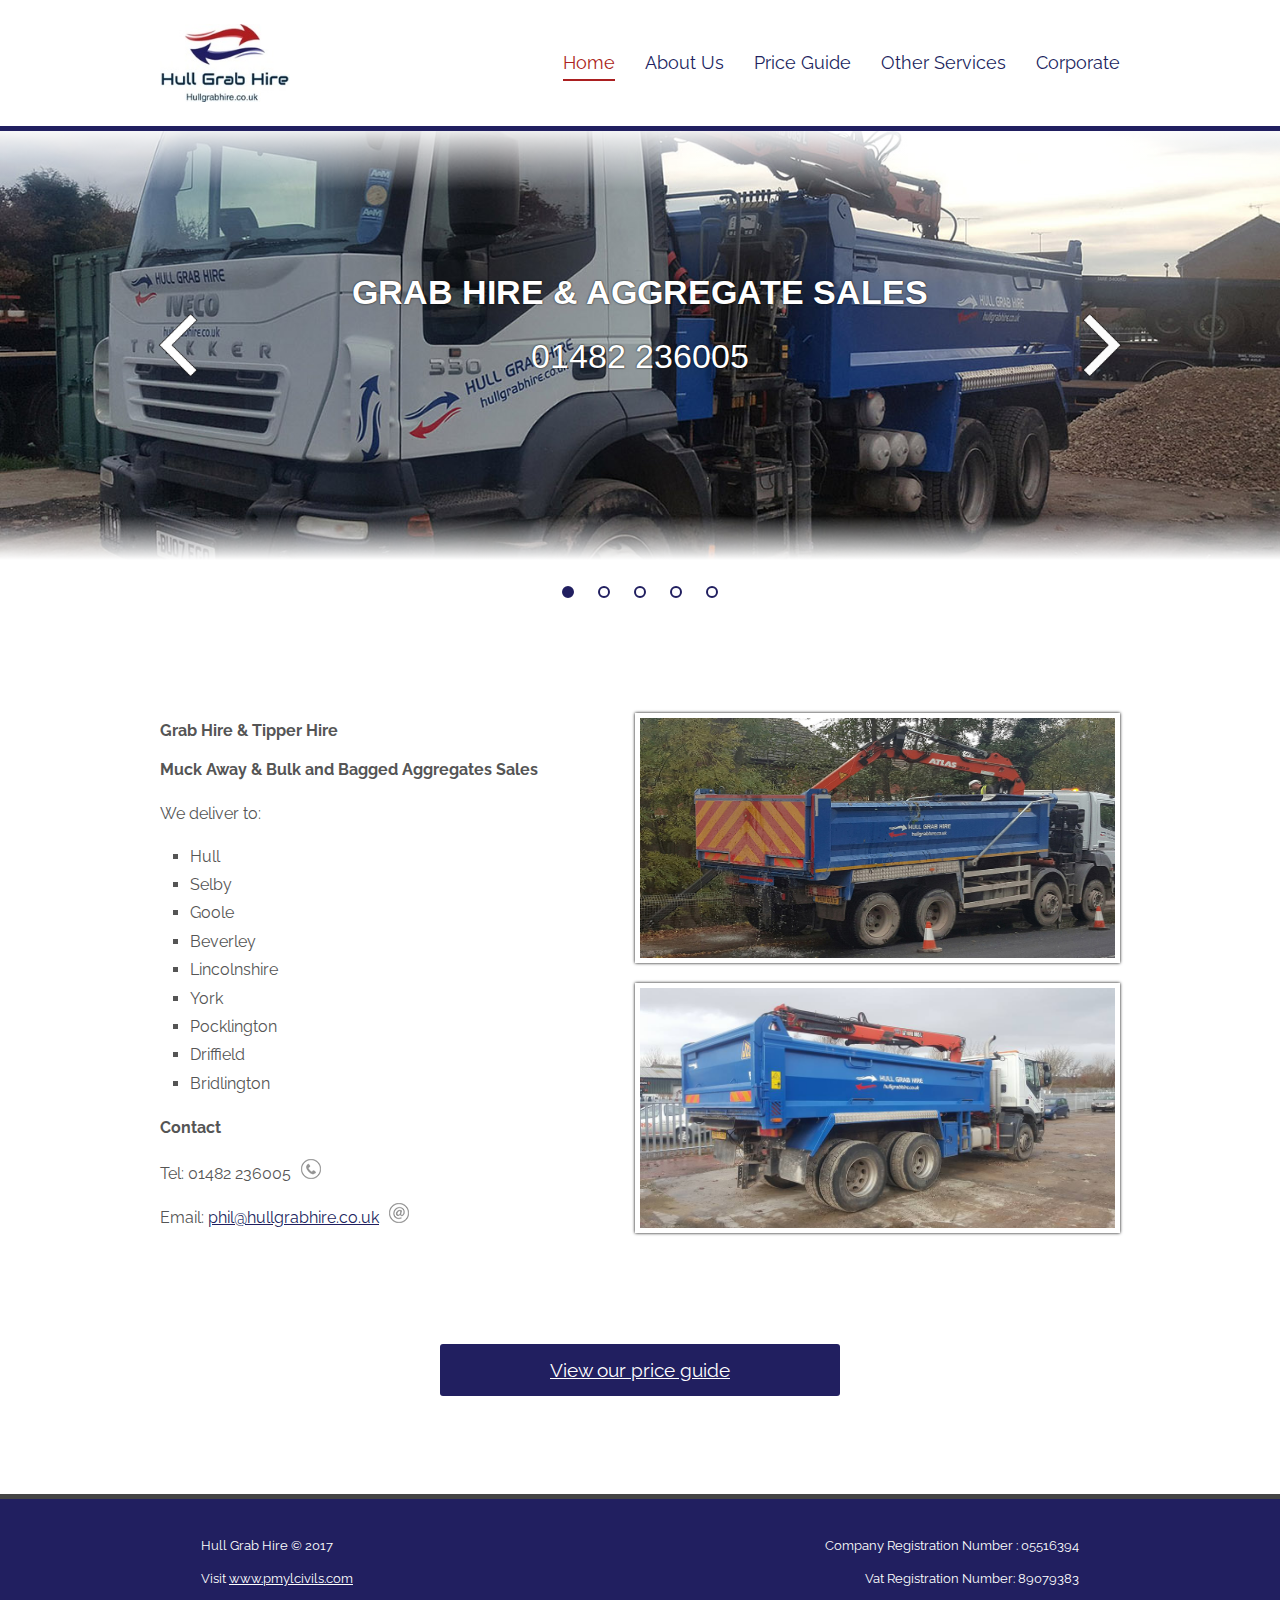
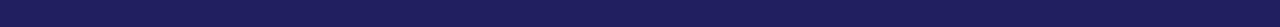
<file: index.html>
﻿<!DOCTYPE html>
<html lang="en" xmlns="http://www.w3.org/1999/xhtml">
<head>
    <meta charset="utf-8" />
    <meta name="viewport" content="width=device-width, initial-scale=1" />
    <meta name="description" content="Hull Grab Hire - Hire 6 and 8 wheel Grab wagons" />
    <meta name="keywords" content="Hull Grab Hire, Grab Hire Hull Area, Aggregate Suppliers Hull, Hull aggregate Suppliers, Hire 6 and 8 wheel Grab wagons" />
    <meta name="format-detection" content="telephone=no">
    <title>Hull Grab Hire</title>
    <link rel="shortcut icon" href="/favicon6.ico" type="image/x-icon">
    <link rel="icon" href="/favicon6.ico" type="image/x-icon">
    <link href="https://fonts.googleapis.com/css?family=Arimo|Raleway" rel="stylesheet"> 
    <link rel="stylesheet" href="css/application.css" />
</head>
<body>
    <div class="wrapper">
        <header>
            <div class="container">
                <nav id="header-nav">
                    <img src="img/logo.jpg" class="logo" />
                    <ul>
                        <li><a href="index.html" id="link-active">Home</a></li>
                        <li><a href="about.html">About Us</a></li>
                        <li><a href="ordering.html">Price Guide</a></li>
                        <li><a href="services.html">Other Services</a></li>
                        <li><a href="corporate.html">Corporate</a></li>
                    </ul>
                </nav>
            </div>
            <img src="img/logo.jpg" class="logo" />
            <div id="menu-icon">
                <div></div>
                <div></div>
                <div></div>
            </div>
            <nav id="accordion-nav">
                <ul>
                    <li><a href="index.html">Home</a></li>
                    <li><a href="about.html">About Us</a></li>
                    <li><a href="ordering.html">Price Guide</a></li>
                    <li><a href="services.html">Other Services</a></li>
                    <li><a href="corporate.html">Corporate</a></li>
                </ul>
            </nav>
        </header>
        <div class="banner background-none">
            <div class="banner-background banner-background-absolute">
                <h2>Grab Hire & Aggregate Sales</h2>
                <p>01482 236005</p>
                <div class="background-sliders">
                    <input id="slide-button-1" type="radio" name="slides" checked />
                    <div class="slide slide-1"></div>

                    <input id="slide-button-2" type="radio" name="slides" />
                    <div class="slide slide-2"></div>

                    <input id="slide-button-3" type="radio" name="slides" />
                    <div class="slide slide-3"></div>

                    <input id="slide-button-4" type="radio" name="slides" />
                    <div class="slide slide-4"></div>

                    <input id="slide-button-5" type="radio" name="slides" />
                    <div class="slide slide-5"></div>
                </div>
            </div>
            <img id="arrow-right" src="img/icons/arrow-right.png" class="arrows" />
            <img id="arrow-left" src="img/icons/arrow-left.png" class="arrows" />
        </div>
        <div class="button-sliders">
            <label class="input-checked" for="slide-button-1"></label>
            <label for="slide-button-2"></label>
            <label for="slide-button-3"></label>
            <label for="slide-button-4"></label>
            <label for="slide-button-5"></label>
        </div>
        <div class="container">
            <div class="primary">
                <div class="index-info">
                    <h4>Grab Hire & Tipper Hire</h4>
                    <h4>Muck Away & Bulk and Bagged Aggregates Sales</h4>
                    <p>We deliver to:</p>
                    <ul>
                        <li>Hull</li>
                        <li>Selby</li>
                        <li>Goole</li>
                        <li>Beverley</li>
                        <li>Lincolnshire</li>
                        <li>York</li>
                        <li>Pocklington</li>
                        <li>Driffield</li>
                        <li>Bridlington</li>
                    </ul>
                    <h4>Contact</h4>
                    <p id="tel">Tel: 01482 236005</p>
                    <p id="email">Email: <a href="mailto:phil@hullgrabhire.co.uk">phil@hullgrabhire.co.uk</a></p>
                </div>
                <div class="index-images">
                    <img src="img/image2.jpg" />
                    <img src="img/image5.jpg" />
                </div>
            </div>
            <div class="secondary">
                <div class="price-guide">
                    <a href="downloads/hull-grab-hire-rates-oct2016.pdf" target="_blank">View our price guide</a>
                </div>
            </div>
        </div>

        <footer>
            <div class="footer-container">
                <div>
                    <p>Hull Grab Hire &copy; 2017</p>
                    <p>Visit <a href="http://www.pmylcivils.com/" target="_blank">www.pmylcivils.com</a></p>
                </div>
                <div>
                    <p>Company Registration Number : 05516394</p>
                    <p>Vat Registration Number: 89079383</p>
                </div>
            </div>
        </footer>
    </div>
    <script src="https://ajax.googleapis.com/ajax/libs/jquery/3.1.1/jquery.min.js"></script>
    <script src="js/script.js"></script>
</body>
</html>
</file>
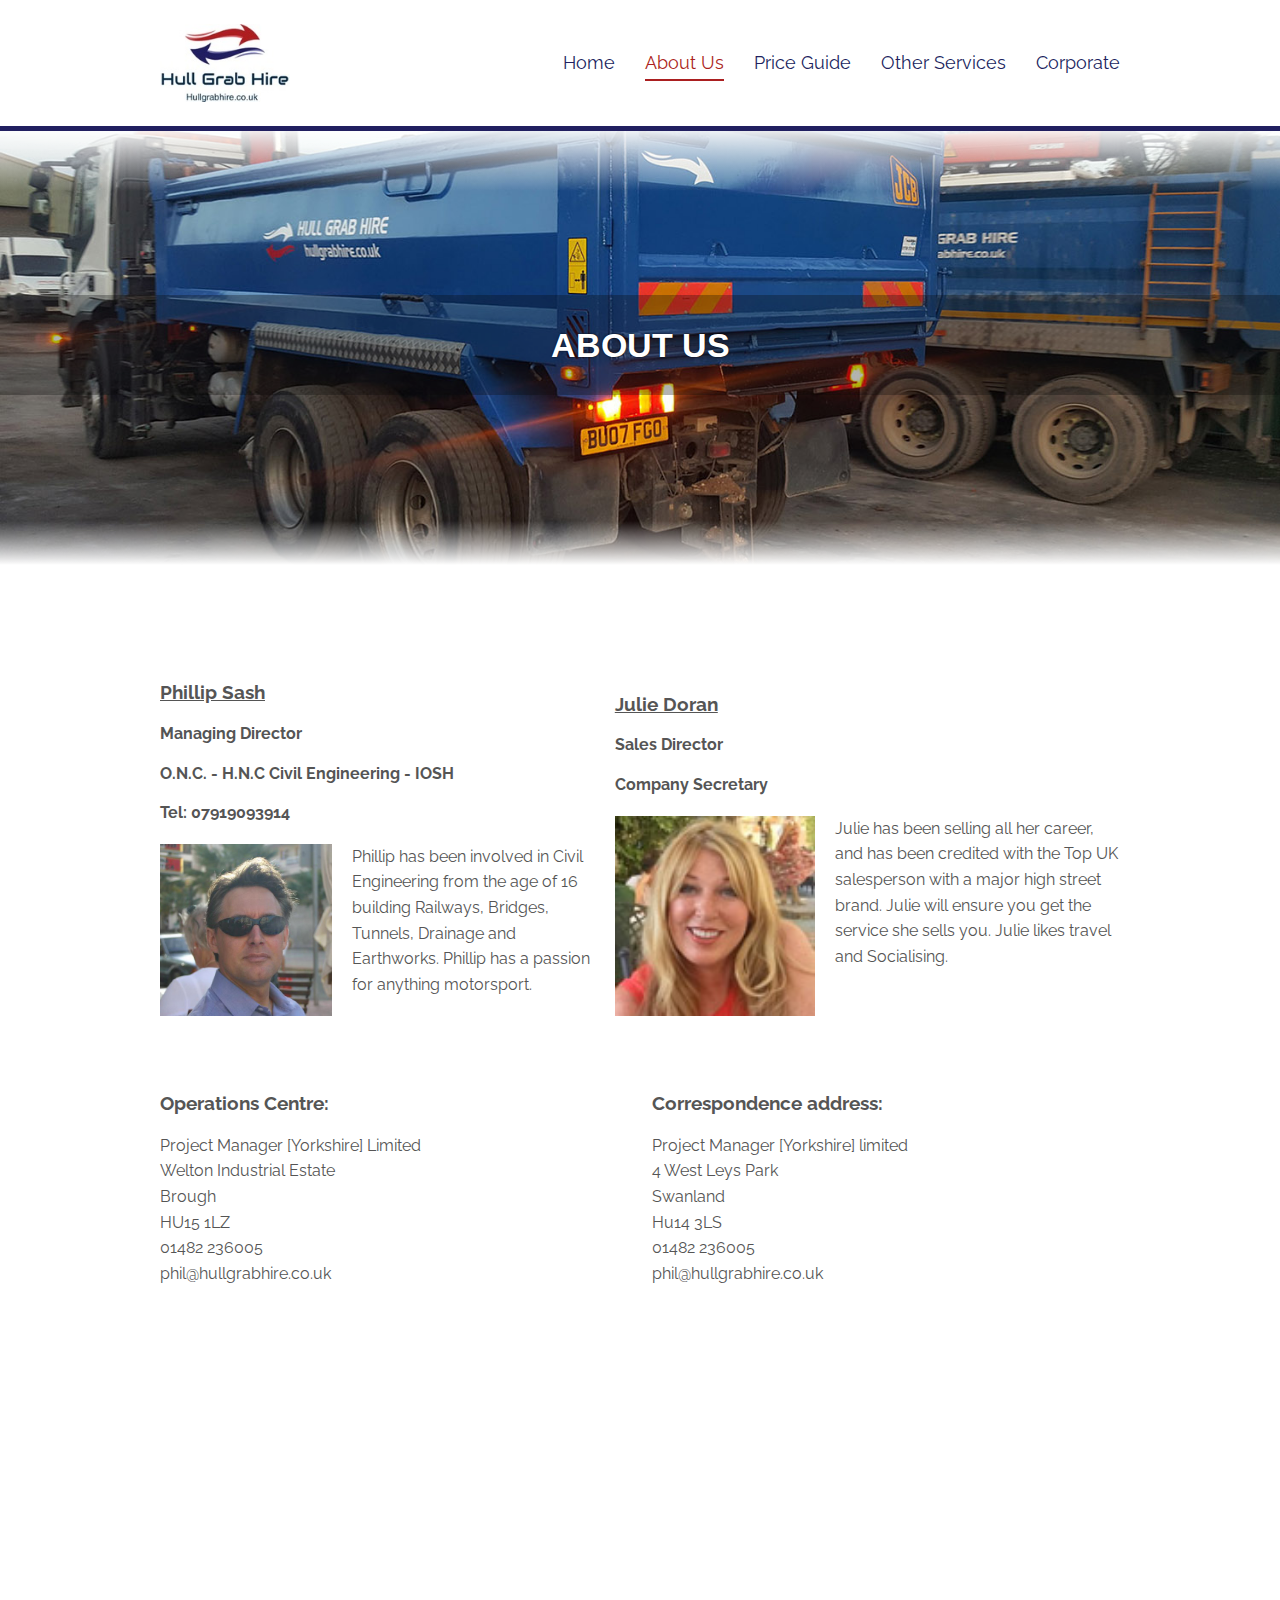
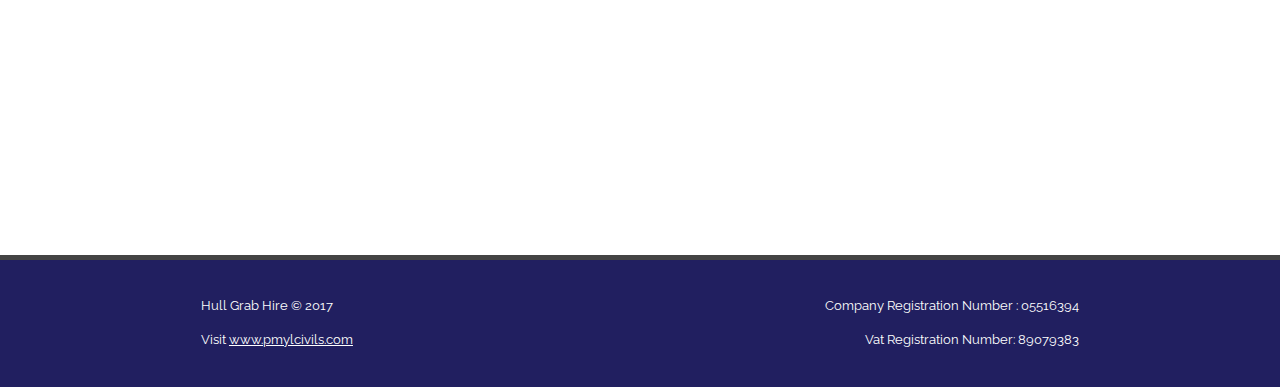
<file: about.html>
﻿<!DOCTYPE html>

<html lang="en" xmlns="http://www.w3.org/1999/xhtml">
<head>
    <meta charset="utf-8" />
    <meta name="viewport" content="width=device-width, initial-scale=1" />
    <title>Hull Grab Hire | About</title>
    <link rel="shortcut icon" href="/favicon6.ico" type="image/x-icon">
    <link rel="icon" href="/favicon6.ico" type="image/x-icon">
    <link href="https://fonts.googleapis.com/css?family=Arimo|Raleway" rel="stylesheet">
    <link rel="stylesheet" href="css/application.css" />
</head>
<body>
    <div class="wrapper">
        <header>
            <div class="container">
                <nav id="header-nav">
                    <img src="img/logo.jpg" class="logo" />
                    <ul>
                        <li><a href="index.html">Home</a></li>
                        <li><a href="about.html" id="link-active">About Us</a></li>
                        <li><a href="ordering.html">Price Guide</a></li>
                        <li><a href="services.html">Other Services</a></li>
                        <li><a href="corporate.html">Corporate</a></li>
                    </ul>
                </nav>
            </div>
            <img src="img/logo.jpg" class="logo" />
            <div id="menu-icon">
                <div></div>
                <div></div>
                <div></div>
            </div>
            <nav id="accordion-nav">
                <ul>
                    <li><a href="index.html">Home</a></li>
                    <li><a href="about.html">About Us</a></li>
                    <li><a href="ordering.html">Price Guide</a></li>
                    <li><a href="services.html">Other Services</a></li>
                    <li><a href="corporate.html">Corporate</a></li>
                </ul>
            </nav>
        </header>
        <div class="banner" id="banner-about">
            <div class="banner-background">
                <h2>About Us</h2>
            </div>
        </div>
        <div class="container">
            <div class="primary-about">
                <div class="profile1 clearfix">
                    <h3>Phillip Sash</h3>
                    <h4>Managing Director</h4>
                    <h4>O.N.C. - H.N.C Civil Engineering - IOSH</h4>
                    <h4>Tel: 07919093914</h4>
                    <div>
                        <img src="img/profile.jpg" />
                        <p>Phillip has been involved in Civil Engineering from the age of 16 building Railways, Bridges, Tunnels, Drainage and Earthworks. Phillip has a passion for anything motorsport.</p>
                    </div>
                </div>
                <div class="profile2 clearfix">
                    <h3>Julie Doran</h3>
                    <h4>Sales Director</h4>
                    <h4>Company Secretary</h4>
                    <div>
                        <img src="img/profile2.jpg" />
                        <p>Julie has been selling all her career, and has been credited with the Top UK salesperson with a major high street brand. Julie will ensure you get the service she sells you. Julie likes travel and Socialising.</p>
                    </div>
                </div>
            </div>
            <div class="secondary-about">
                <div class="address1">
                    <h3>Operations Centre:</h3>
                    <p>Project Manager [Yorkshire] Limited<br />
                        Welton Industrial Estate<br />
                        Brough<br />
                        HU15 1LZ<br />
                        01482 236005<br />
                        phil@hullgrabhire.co.uk
                    </p>
                    <iframe src="https://www.google.com/maps/embed?pb=!1m18!1m12!1m3!1d2360.3827600312347!2d-0.5598110495972811!3d53.72925737494677!2m3!1f0!2f0!3f0!3m2!1i1024!2i768!4f13.1!3m3!1m2!1s0x4878e9d377acf393%3A0x4daa99099d32d4e6!2sWelton+Rd%2C+Brough+HU15+1LZ!5e0!3m2!1sen!2suk!4v1488554281292" width="100%" height="450" frameborder="0" style="border:0" allowfullscreen></iframe>
                </div>
                <div class="address2">
                    <h3>Correspondence address:</h3>
                    <p>Project Manager [Yorkshire] limited<br />
                        4 West Leys Park<br />
                        Swanland<br />
                        Hu14 3LS<br />
                        01482 236005<br />
                        phil@hullgrabhire.co.uk</p>
                    <iframe src="https://www.google.com/maps/embed?pb=!1m18!1m12!1m3!1d3337.797760578641!2d-0.4983198969247733!3d53.73287897248548!2m3!1f0!2f0!3f0!3m2!1i1024!2i768!4f13.1!3m3!1m2!1s0x4878ea088bceaa03%3A0xd6370f5183fb2985!2s4+W+Leys+Park%2C+Swanland%2C+North+Ferriby+HU14+3LS!5e0!3m2!1sen!2suk!4v1488555177489" width="100%" height="450" frameborder="0" style="border:0" allowfullscreen></iframe>
                </div>
            </div>
        </div>
        <footer>
            <div class="footer-container">
                <div>
                    <p>Hull Grab Hire &copy; 2017</p>
                    <p>Visit <a href="http://www.pmylcivils.com/" target="_blank">www.pmylcivils.com</a></p>
                </div>
                <div>
                    <p>Company Registration Number : 05516394</p>
                    <p>Vat Registration Number: 89079383</p>
                </div>
            </div>
        </footer>
    </div>
    <script src="https://ajax.googleapis.com/ajax/libs/jquery/3.1.1/jquery.min.js"></script>
    <script src="js/script.js"></script>
</body>
</html>
</file>
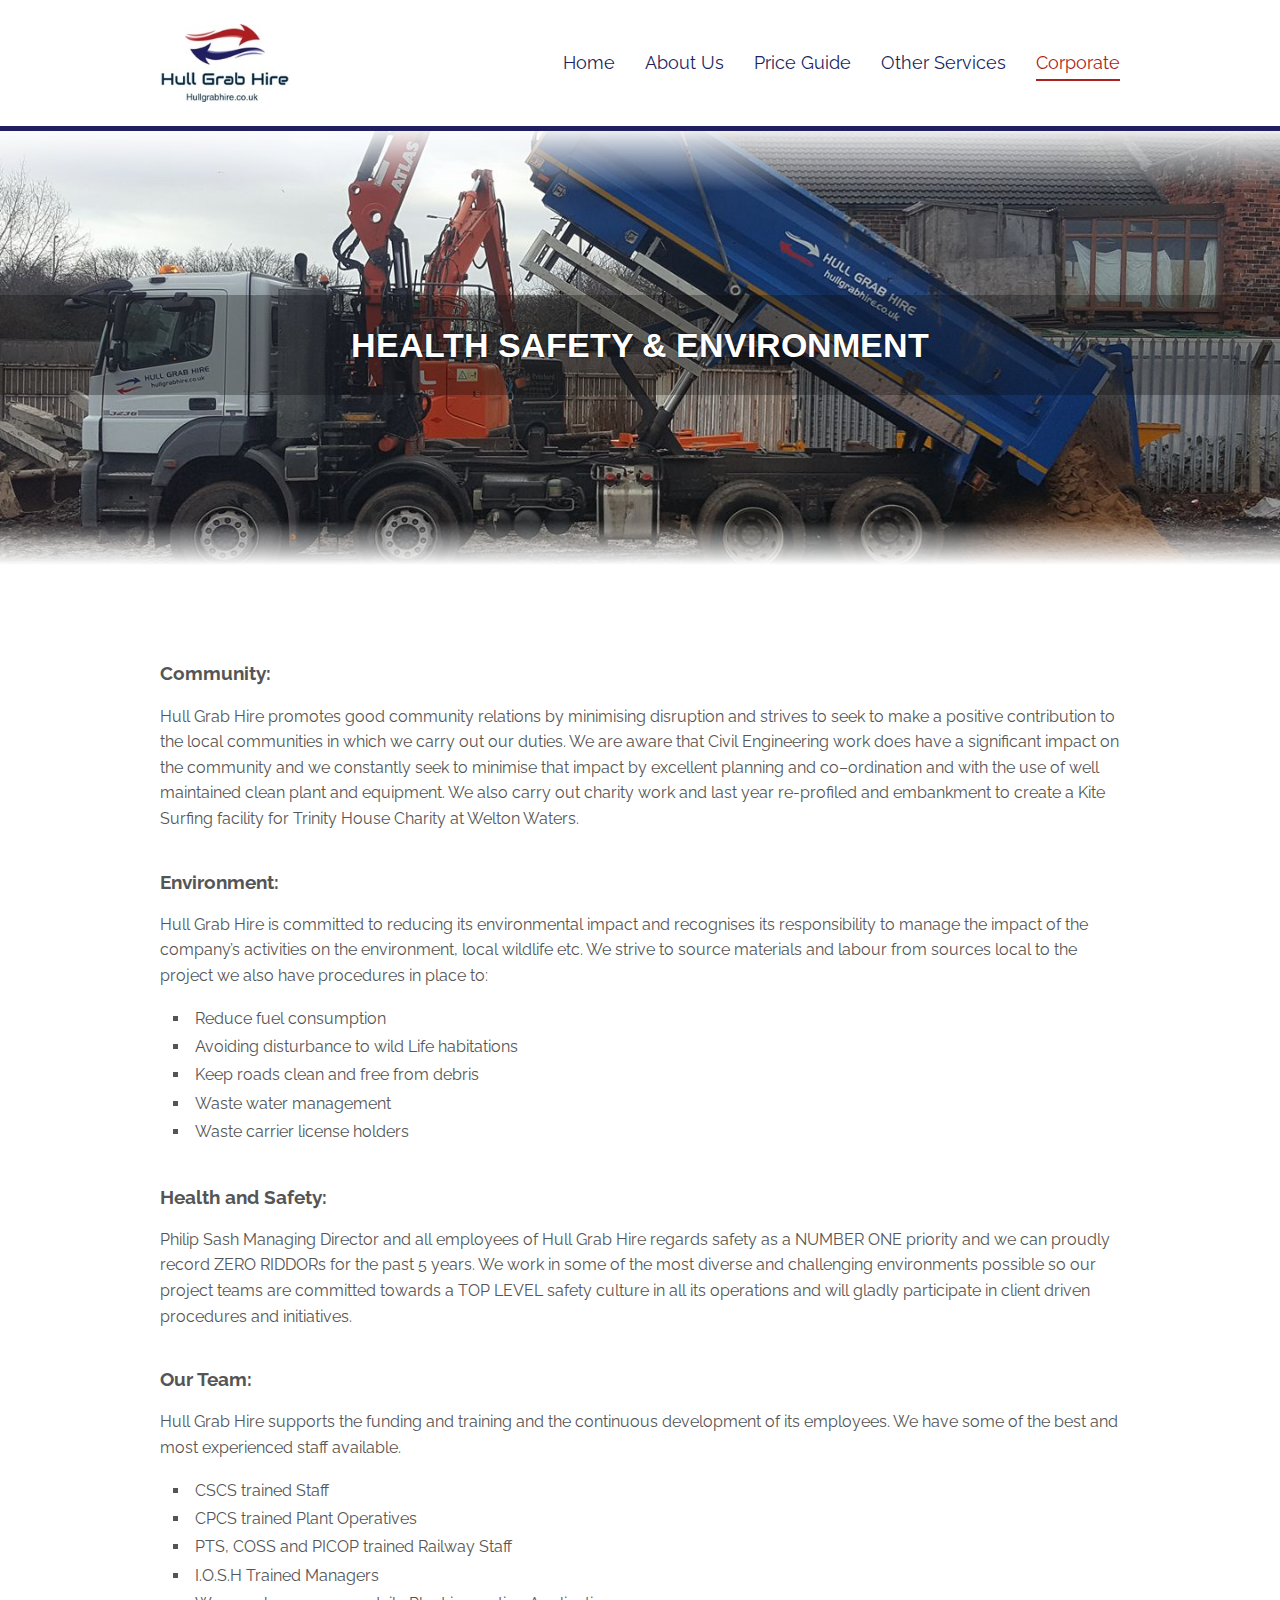
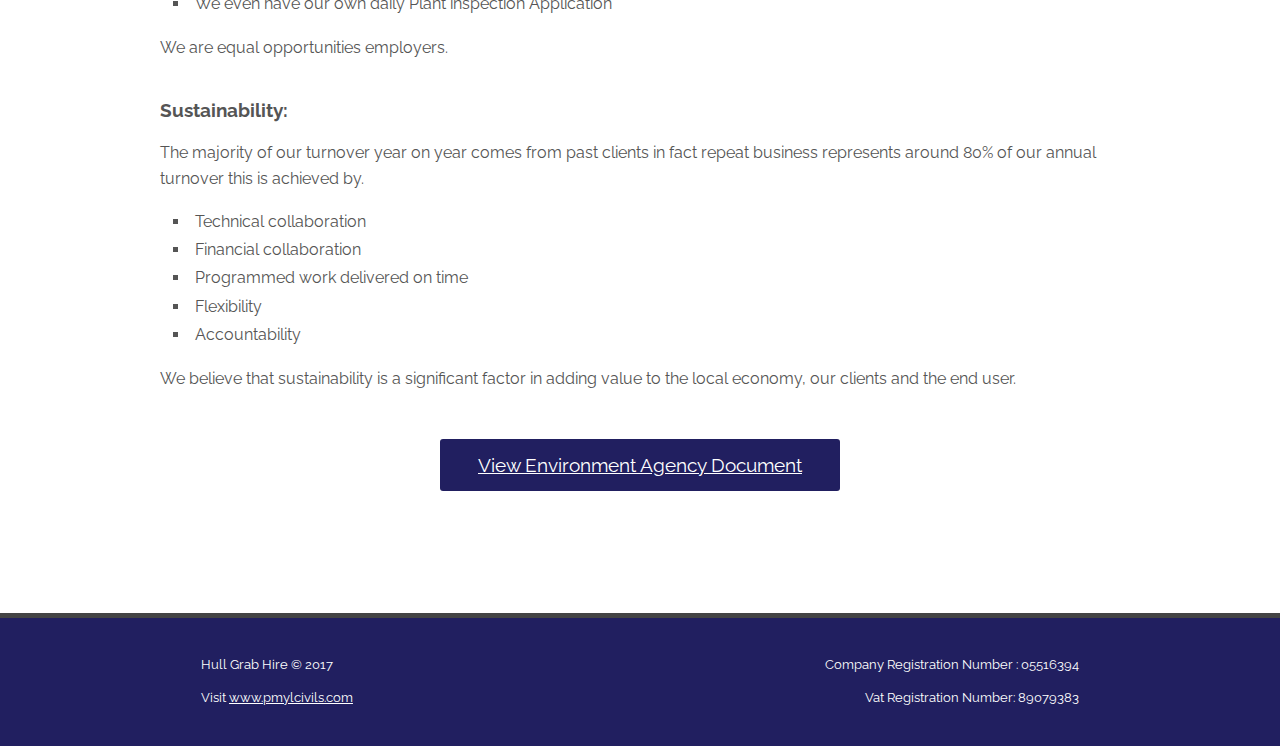
<file: corporate.html>
﻿<!DOCTYPE html>

<html lang="en" xmlns="http://www.w3.org/1999/xhtml">
<head>
    <meta charset="utf-8" />
    <meta name="viewport" content="width=device-width, initial-scale=1" />
    <title>Hull Grab Hire | Corporate</title>
    <link rel="shortcut icon" href="/favicon6.ico" type="image/x-icon">
    <link rel="icon" href="/favicon6.ico" type="image/x-icon">
    <link href="https://fonts.googleapis.com/css?family=Arimo|Raleway" rel="stylesheet">
    <link rel="stylesheet" href="css/application.css" />
</head>
<body>
    <div class="wrapper">
        <header>
            <div class="container">
                <nav id="header-nav">
                    <img src="img/logo.jpg" class="logo" />
                    <ul>
                        <li><a href="index.html">Home</a></li>
                        <li><a href="about.html">About Us</a></li>
                        <li><a href="ordering.html">Price Guide</a></li>
                        <li><a href="services.html">Other Services</a></li>
                        <li><a href="corporate.html" id="link-active">Corporate</a></li>
                    </ul>
                </nav>
            </div>
            <img src="img/logo.jpg" class="logo" />
            <div id="menu-icon">
                <div></div>
                <div></div>
                <div></div>
            </div>
            <nav id="accordion-nav">
                <ul>
                    <li><a href="index.html">Home</a></li>
                    <li><a href="about.html">About Us</a></li>
                    <li><a href="ordering.html">Price Guide</a></li>
                    <li><a href="services.html">Other Services</a></li>
                    <li><a href="corporate.html">Corporate</a></li>
                </ul>
            </nav>
        </header>
        <div class="banner" id="banner-corporate">
            <div class="banner-background">
                <h2>Health Safety & Environment</h2>
            </div>
        </div>
        <div class="container">
            <div class="primary-corporate">
                <h3>Community:</h3>
                <p>Hull Grab Hire promotes good community relations by minimising disruption and strives to seek to make a positive contribution to the local communities in which we carry out our duties.  We are aware that Civil Engineering work does have a significant impact on the community and we constantly seek to minimise that impact by excellent planning and co–ordination and with the use of well maintained clean plant and equipment. We also carry out charity work and last year re-profiled and embankment to create a Kite Surfing facility for Trinity House Charity at Welton Waters.</p>
                <h3>Environment:</h3>
                <p>Hull Grab Hire is committed to reducing its environmental impact and recognises its responsibility to manage the impact of the company’s activities on the environment, local wildlife etc. We strive to source materials and labour from sources local to the project we also have procedures in place to:</p>
                <ul>
                    <li>Reduce fuel consumption</li>
                    <li>Avoiding disturbance to wild Life habitations</li>
                    <li>Keep roads clean and free from debris</li>
                    <li>Waste water management</li>
                    <li>Waste carrier license holders</li>
                </ul>
                <h3>Health and Safety:</h3>
                <p>Philip Sash Managing Director and all employees of Hull Grab Hire regards safety as a NUMBER ONE priority and we can proudly record ZERO RIDDORs for the past 5 years. We work in some of the most diverse and challenging environments possible so our project teams are committed towards a TOP LEVEL safety culture in all its operations and will gladly participate in client driven procedures and initiatives.</p>
                <h3>Our Team:</h3>
                <p>Hull Grab Hire supports the funding and training and the continuous development of its employees. We have some of the best and most experienced staff available.</p>
                <ul>
                    <li>CSCS trained Staff</li>
                    <li>CPCS trained Plant Operatives</li>
                    <li>PTS, COSS and PICOP trained Railway Staff</li>
                    <li>I.O.S.H Trained Managers</li>
                    <li>We even have our own daily Plant inspection Application</li>
                </ul>
                <p>We are equal opportunities employers.</p>
                <h3>Sustainability:</h3>
                <p>The majority of our turnover year on year comes from past clients in fact repeat business represents around 80% of our annual turnover this is achieved by.</p>
                <ul>
                    <li>Technical collaboration</li>
                    <li>Financial collaboration</li>
                    <li>Programmed work delivered on time</li>
                    <li>Flexibility</li>
                    <li>Accountability</li>
                </ul>
                <p>We believe that sustainability is a significant factor in adding value to the local economy, our clients and the end user.</p>
                <div class="price-guide">
                    <a href="https://www.scribd.com/document/328691868/waste-carrier-cerrtificate?secret_password=ftzcUFgZe9oPHH39jmau" target="_blank">View Environment Agency Document</a>
                </div>
            </div>    
        </div>

        <footer>
            <div class="footer-container">
                <div>
                    <p>Hull Grab Hire &copy; 2017</p>
                    <p>Visit <a href="http://www.pmylcivils.com/" target="_blank">www.pmylcivils.com</a></p>
                </div>
                <div>
                    <p>Company Registration Number : 05516394</p>
                    <p>Vat Registration Number: 89079383</p>
                </div>
            </div>
        </footer>
    </div>
    <script src="https://ajax.googleapis.com/ajax/libs/jquery/3.1.1/jquery.min.js"></script>
    <script src="js/script.js"></script>
</body>
</html>
</file>
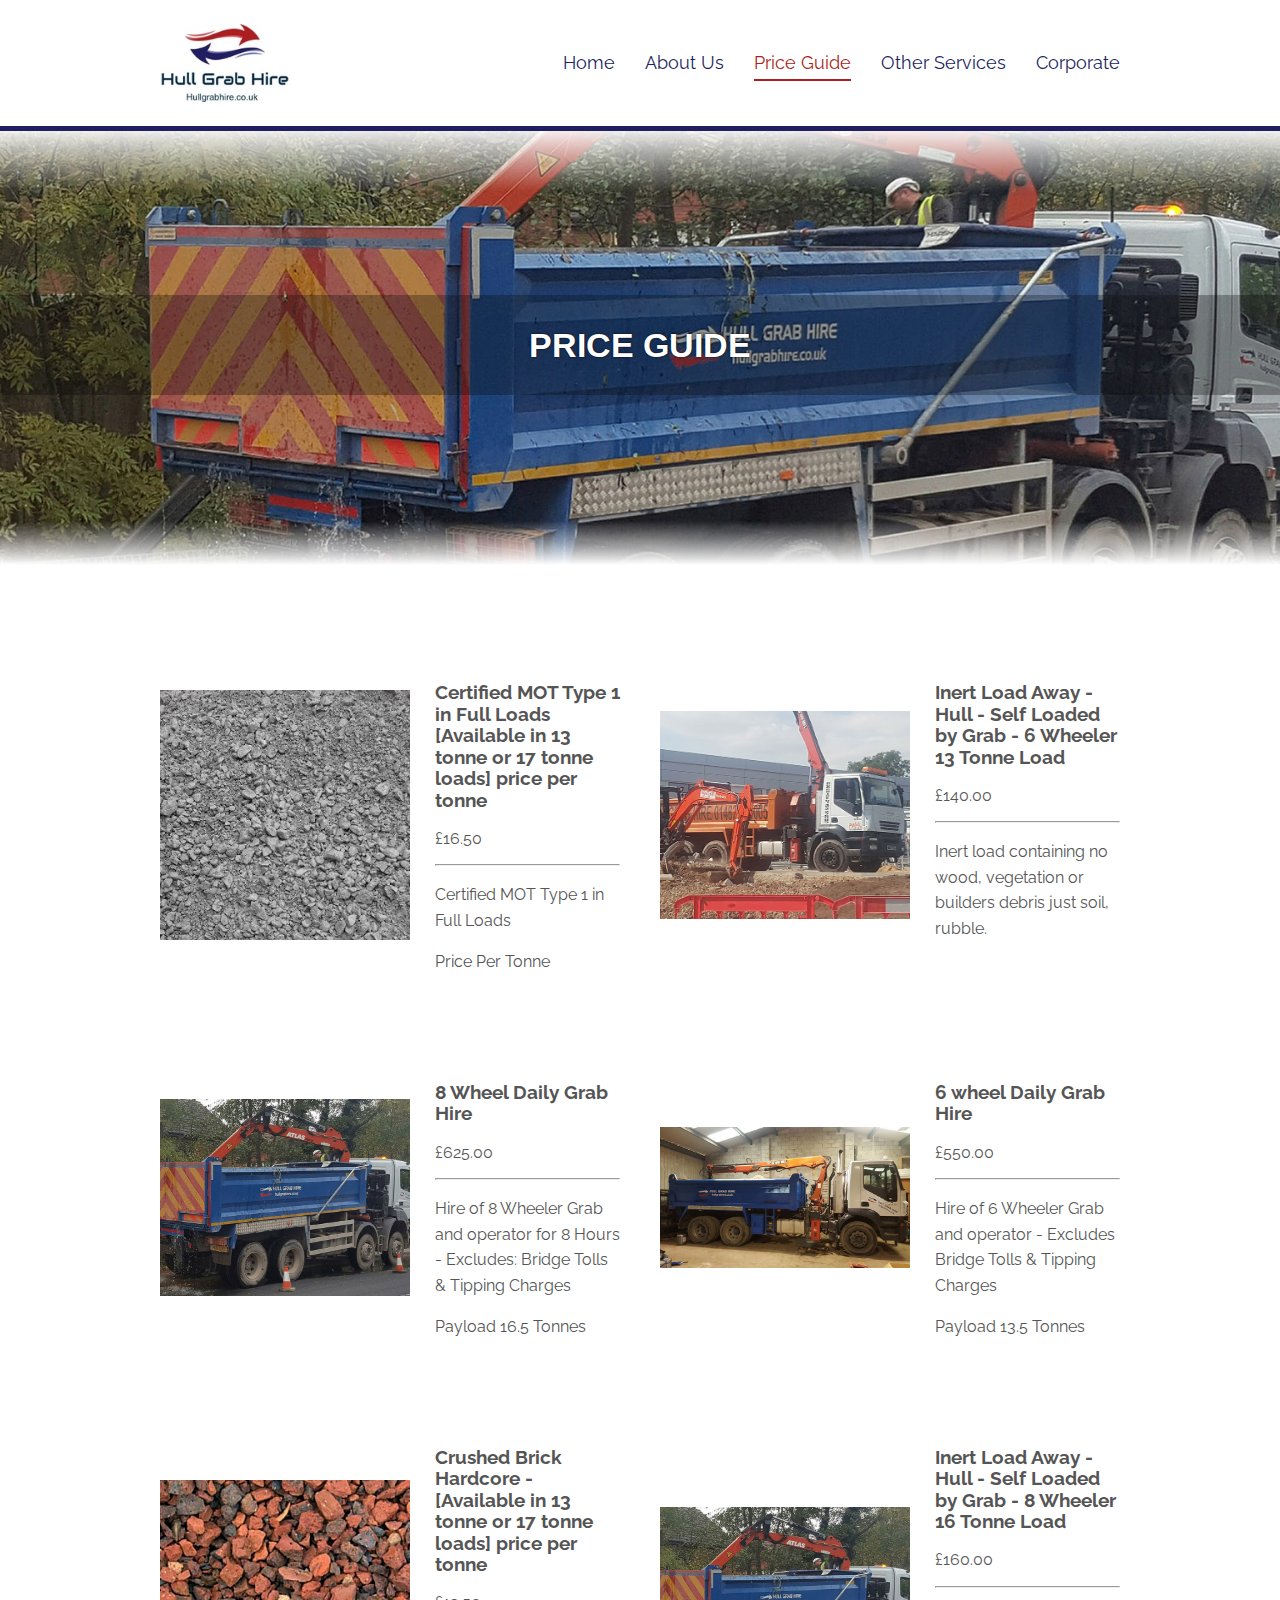
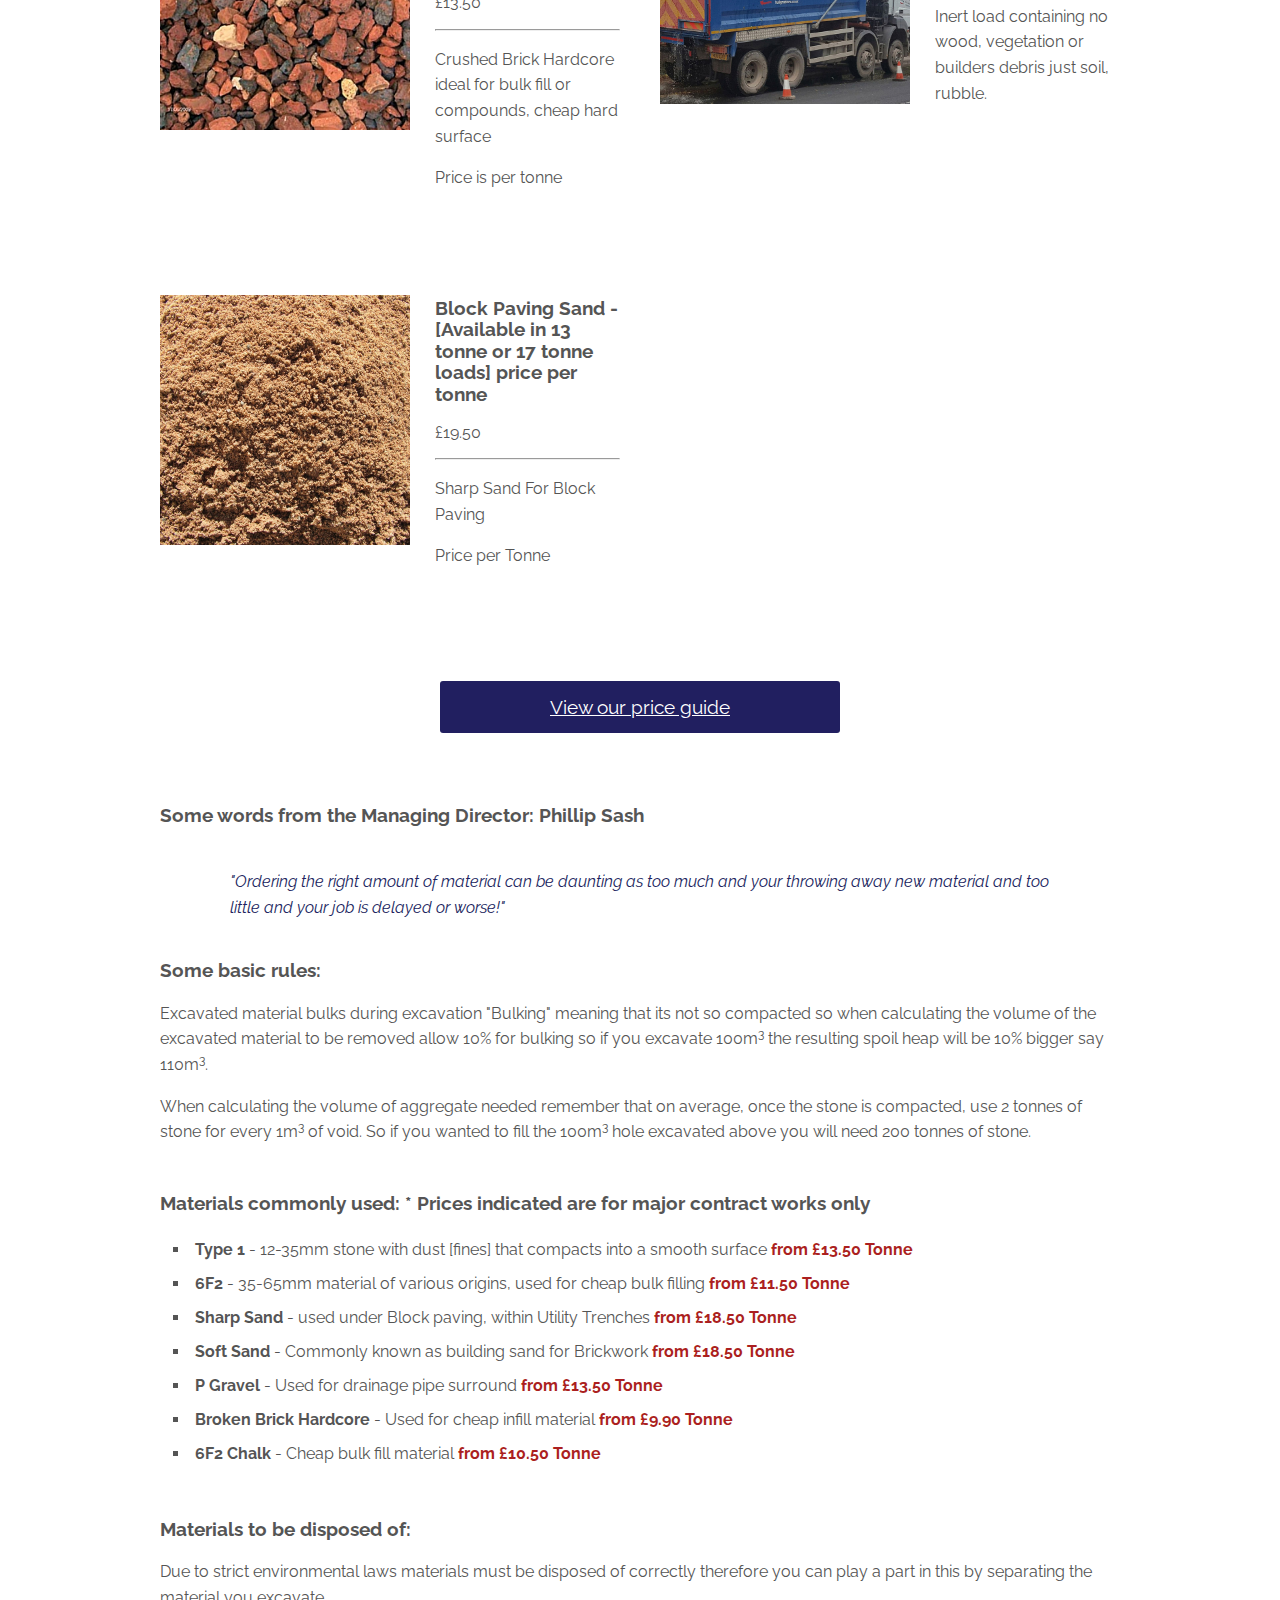
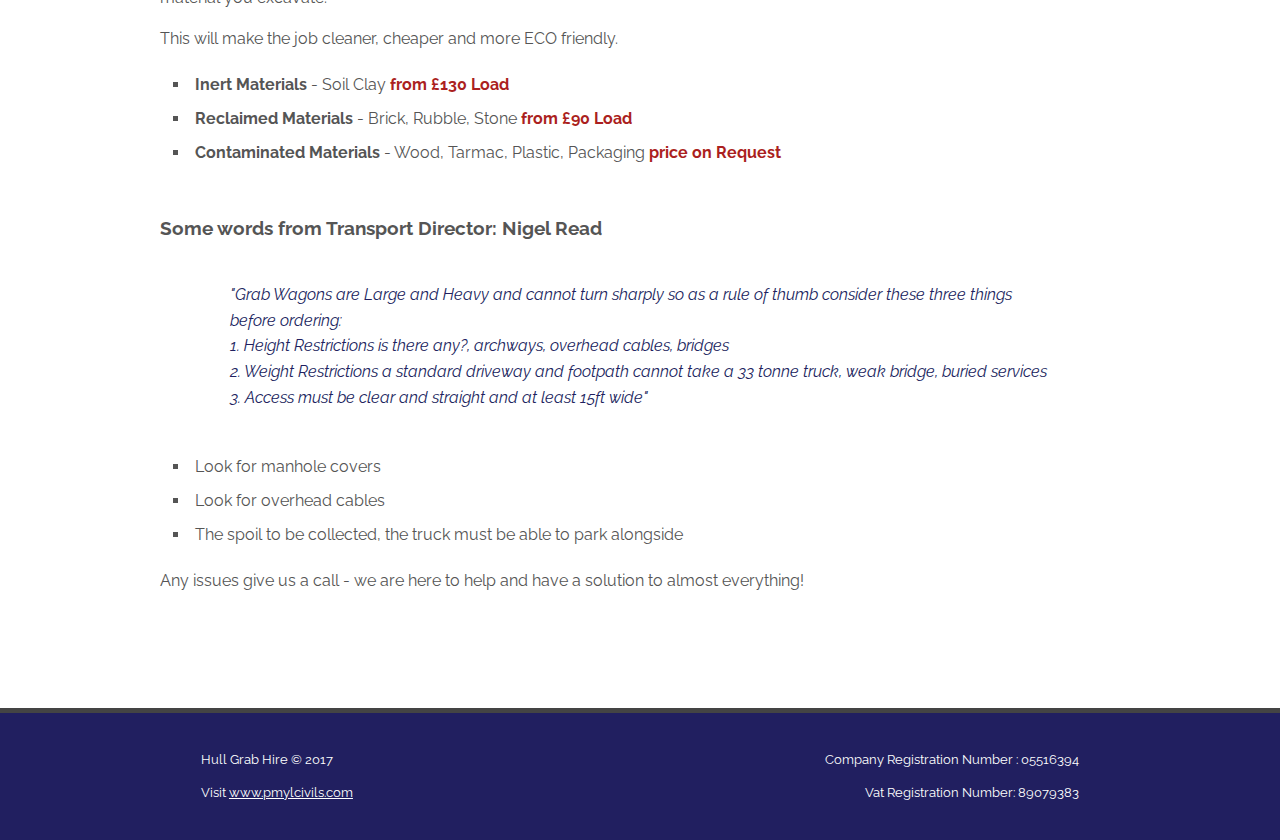
<file: ordering.html>
﻿<!DOCTYPE html>
<html lang="en" xmlns="http://www.w3.org/1999/xhtml">
<head>
    <meta charset="utf-8" />
    <meta name="viewport" content="width=device-width, initial-scale=1" />
    <title>Hull Grab Hire | Online Ordering</title>
    <link rel="shortcut icon" href="/favicon6.ico" type="image/x-icon">
    <link rel="icon" href="/favicon6.ico" type="image/x-icon">
    <link href="https://fonts.googleapis.com/css?family=Arimo|Raleway" rel="stylesheet">
    <link rel="stylesheet" href="css/application.css" />
</head>
<body>
    <div class="wrapper">
        <header>
            <div class="container">
                <nav id="header-nav">
                    <img src="img/logo.jpg" class="logo" />
                    <ul>
                        <li><a href="index.html">Home</a></li>
                        <li><a href="about.html">About Us</a></li>
                        <li><a href="ordering.html" id="link-active">Price Guide</a></li>
                        <li><a href="services.html">Other Services</a></li>
                        <li><a href="corporate.html">Corporate</a></li>
                    </ul>
                </nav>
            </div>
            <img src="img/logo.jpg" class="logo" />
            <div id="menu-icon">
                <div></div>
                <div></div>
                <div></div>
            </div>
            <nav id="accordion-nav">
                <ul>
                    <li><a href="index.html">Home</a></li>
                    <li><a href="about.html">About Us</a></li>
                    <li><a href="ordering.html">Price Guide</a></li>
                    <li><a href="services.html">Other Services</a></li>
                    <li><a href="corporate.html">Corporate</a></li>
                </ul>
            </nav>
        </header>
        <div class="banner" id="banner-ordering">
            <div class="banner-background">
                <h2>Price Guide</h2>
            </div>
        </div>
        <div class="container">
            <div class="primary-ordering">
                <div class="material">
                    <div>
                        <img src="img/materials/material1.jpg" />
                    </div>
                    <div>
                        <h3>Certified MOT Type 1 in Full Loads [Available in 13 tonne or 17 tonne loads] price per tonne</h3>
                        <span>£16.50</span>
                        <hr />
                        <p>Certified MOT Type 1 in Full Loads</p>
                        <p>Price Per Tonne</p>
                    </div>
                </div>
                <div class="material">
                    <div>
                        <img src="img/materials/material2.jpg" />
                    </div>
                    <div>
                        <h3>Inert Load Away - Hull - Self Loaded by Grab - 6 Wheeler 13 Tonne Load</h3>
                        <span>£140.00</span>
                        <hr />
                        <p>Inert load containing no wood, vegetation or builders debris just soil, rubble.</p>
                    </div>
                </div>
                <div class="material">
                    <div>
                        <img src="img/materials/material3.jpg" />
                    </div>
                    <div>
                        <h3>8 Wheel Daily Grab Hire</h3>
                        <span>£625.00</span>
                        <hr />
                        <p>Hire of 8 Wheeler Grab and operator for 8 Hours - Excludes: Bridge Tolls & Tipping Charges</p>
                        <p>Payload 16.5 Tonnes</p>
                    </div>
                </div>
                <div class="material">
                    <div>
                        <img src="img/materials/material4.jpg" />
                    </div>
                    <div>
                        <h3>6 wheel Daily Grab Hire</h3>
                        <span>£550.00</span>
                        <hr />
                        <p>Hire of 6 Wheeler Grab and operator - Excludes Bridge Tolls & Tipping Charges</p>
                        <p>Payload 13.5 Tonnes</p>
                    </div>
                </div>
                <div class="material">
                    <div>
                        <img src="img/materials/material5.jpg" />
                    </div>
                    <div>
                        <h3>Crushed Brick Hardcore - [Available in 13 tonne or 17 tonne loads] price per tonne</h3>
                        <span>£13.50</span>
                        <hr />
                        <p>Crushed Brick Hardcore ideal for bulk fill or compounds, cheap hard surface</p>
                        <p>Price is per tonne</p>
                    </div>
                </div>
                <div class="material">
                    <div>
                        <img src="img/materials/material3.jpg" />
                    </div>
                    <div>
                        <h3>Inert Load Away - Hull - Self Loaded by Grab - 8 Wheeler 16 Tonne Load</h3>
                        <span>£160.00</span>
                        <hr />
                        <p>Inert load containing no wood, vegetation or builders debris just soil, rubble.</p>
                    </div>
                </div>
                <div class="material">
                    <div>
                        <img src="img/materials/material6.jpg" />
                    </div>
                    <div>
                        <h3>Block Paving Sand - [Available in 13 tonne or 17 tonne loads] price per tonne </h3>
                        <span>£19.50</span>
                        <hr />
                        <p>Sharp Sand For Block Paving</p>
                        <p>Price per Tonne</p>
                    </div>
                </div>
                <div class="price-guide">
                    <a href="downloads/hull-grab-hire-rates-oct2016.pdf" target="_blank">View our price guide</a>
                </div>
            </div>
            <div class="secondary-ordering">
                <h3>Some words from the Managing Director: Phillip Sash</h3>
                <p><i>"Ordering the right amount of material can be daunting as too much and your throwing away new material and too little and your job is delayed or worse!"</i></p>
                <h3>Some basic rules:</h3>
                <p>Excavated material bulks during excavation "Bulking" meaning that its not so compacted so when calculating the volume of the excavated material to be removed allow 10% for bulking so if you excavate 100m<sup>3</sup> the resulting spoil heap will be 10% bigger say 110m<sup>3</sup>.</p>
                <p>When calculating the volume of aggregate needed remember that on average, once the stone is compacted, use 2 tonnes of stone for every 1m<sup>3</sup> of void. So if you wanted to fill the 100m<sup>3</sup> hole excavated above you will need 200 tonnes of stone.</p>
                <h3>Materials commonly used: * Prices indicated are for major contract works only</h3>
                <ul>
                    <li><b>Type 1</b> - 12-35mm stone with dust [fines] that compacts into a smooth surface <span>from £13.50 Tonne</span></li>
                    <li><b>6F2</b> - 35-65mm material of various origins, used for cheap bulk filling <span>from £11.50 Tonne</span></li>
                    <li><b>Sharp Sand</b> - used under Block paving, within Utility Trenches <span>from £18.50 Tonne</span></li>
                    <li><b>Soft Sand</b> - Commonly known as building sand for Brickwork <span>from £18.50 Tonne</span></li>
                    <li><b>P Gravel</b> - Used for drainage pipe surround <span>from £13.50 Tonne</span></li>
                    <li><b>Broken Brick Hardcore</b> - Used for cheap infill material <span>from £9.90 Tonne</span></li>
                    <li><b>6F2 Chalk</b> - Cheap bulk fill material <span>from £10.50 Tonne</span></li>
                </ul>
                <h3>Materials to be disposed of:</h3>
                <p>Due to strict environmental laws materials must be disposed of correctly therefore you can play a part in this by separating the material you excavate.</p>
                <p>This will make the job cleaner, cheaper and more ECO friendly.</p>
                <ul>
                    <li><b>Inert Materials</b> - Soil Clay <span>from £130 Load</span></li>
                    <li><b>Reclaimed Materials</b> - Brick, Rubble, Stone <span>from £90 Load</span></li>
                    <li><b>Contaminated Materials</b> - Wood, Tarmac, Plastic, Packaging <span>price on Request</span></li>
                </ul>
                <h3>Some words from Transport Director: Nigel Read</h3>
                <p><i>"Grab Wagons are Large and Heavy and cannot turn sharply so as a rule of thumb consider these three things before ordering:
                    <br />1. Height Restrictions is there any?, archways, overhead cables, bridges     
                    <br />2. Weight Restrictions a standard driveway and footpath cannot take a 33 tonne truck, weak bridge, buried services  
                    <br />3. Access must be clear and straight and at least 15ft wide"</i></p>
                <ul>
                    <li>Look for manhole covers</li>
                    <li>Look for overhead cables</li>
                    <li>The spoil to be collected, the truck must be able to park alongside</li>
                </ul>
                <p>Any issues give us a call - we are here to help and have a solution to almost everything!</p>
            </div>    
        </div>

        <footer>
            <div class="footer-container">
                <div>
                    <p>Hull Grab Hire &copy; 2017</p>
                    <p>Visit <a href="http://www.pmylcivils.com/" target="_blank">www.pmylcivils.com</a></p>
                </div>
                <div>
                    <p>Company Registration Number : 05516394</p>
                    <p>Vat Registration Number: 89079383</p>
                </div>
            </div>
        </footer>
    </div>
    <script src="https://ajax.googleapis.com/ajax/libs/jquery/3.1.1/jquery.min.js"></script>
    <script src="js/script.js"></script>
</body>
</html>
</file>
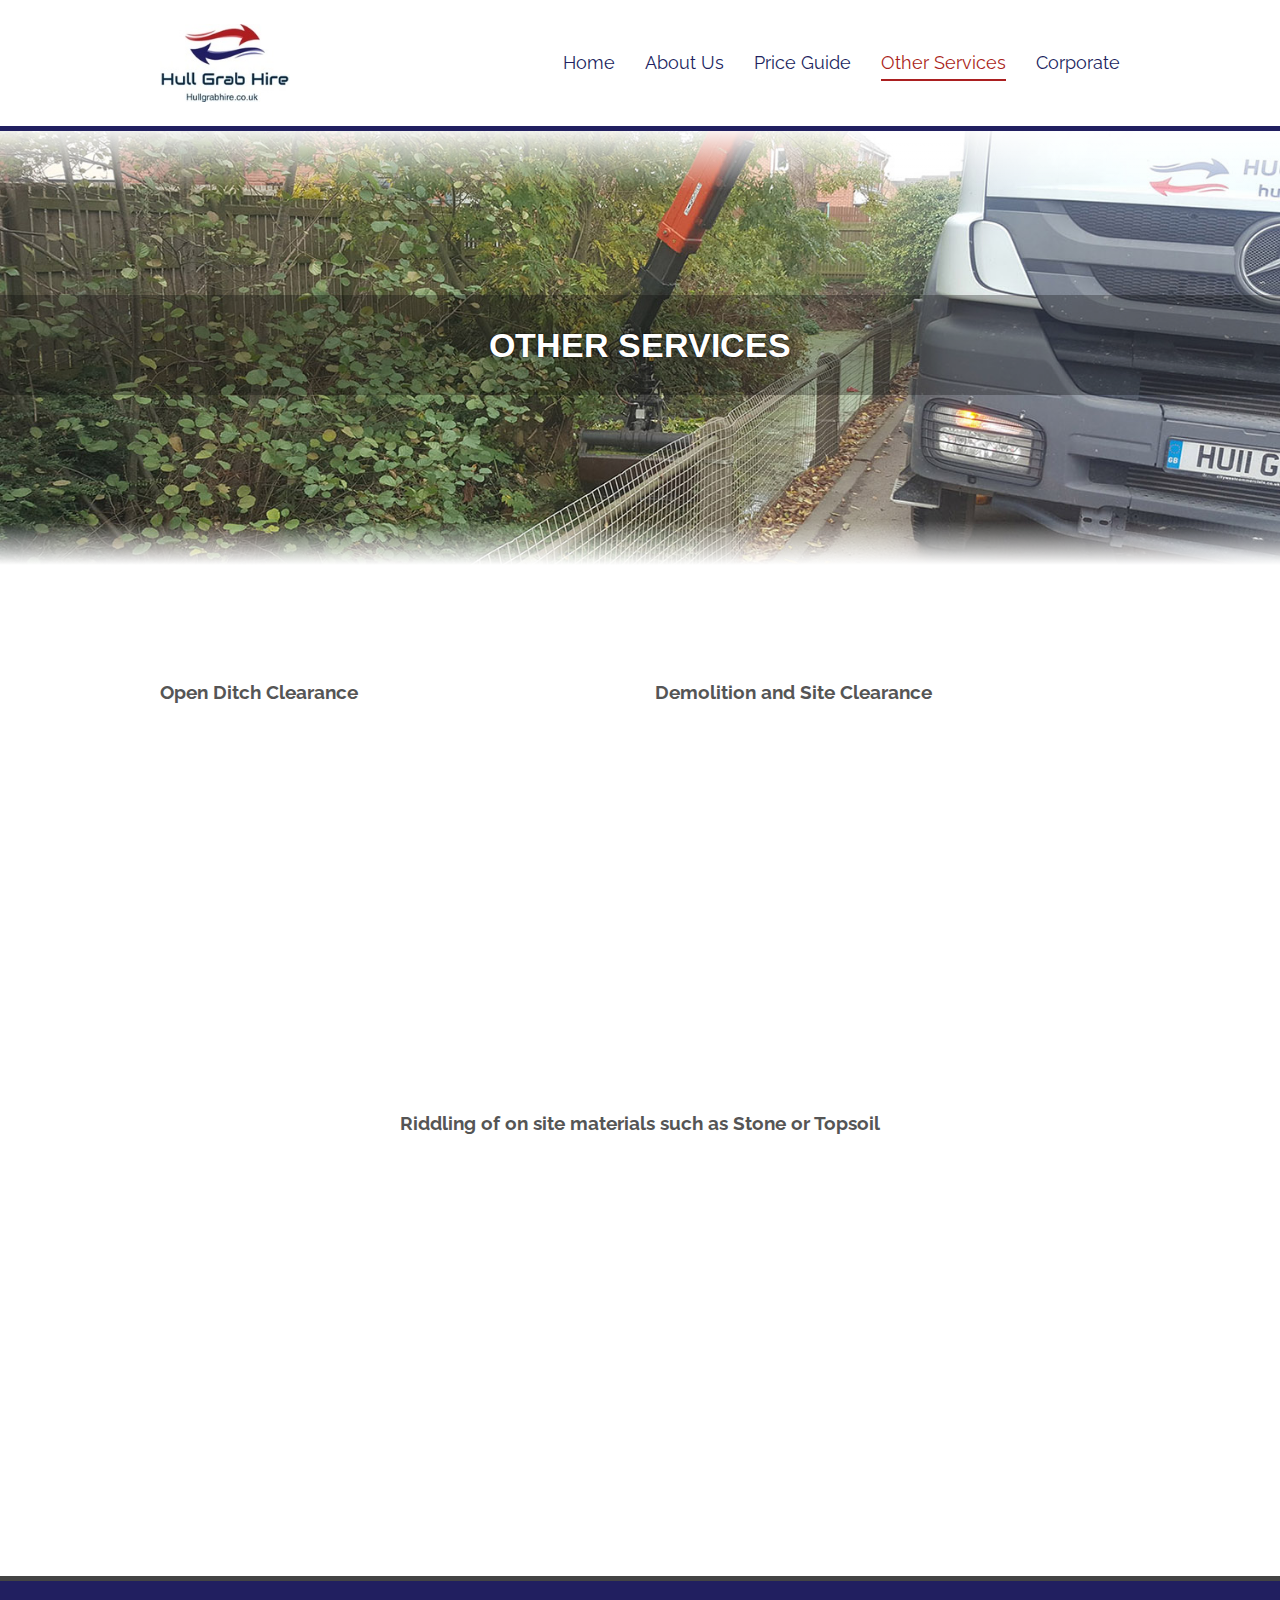
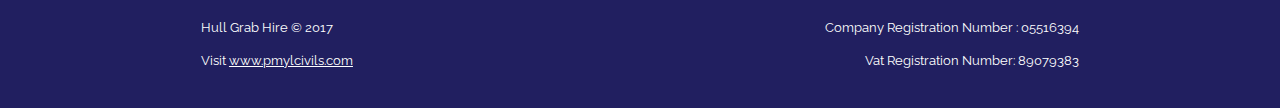
<file: services.html>
﻿<!DOCTYPE html>
<html lang="en" xmlns="http://www.w3.org/1999/xhtml">
<head>
    <meta charset="utf-8" />
    <meta name="viewport" content="width=device-width, initial-scale=1" />
    <title>Hull Grab Hire | Services</title>
    <link rel="shortcut icon" href="/favicon6.ico" type="image/x-icon">
    <link rel="icon" href="/favicon6.ico" type="image/x-icon">
    <link href="https://fonts.googleapis.com/css?family=Arimo|Raleway" rel="stylesheet">
    <link rel="stylesheet" href="css/application.css" />
</head>
<body>
    <div class="wrapper">
        <header>
            <div class="container">
                <nav id="header-nav">
                    <img src="img/logo.jpg" class="logo" />
                    <ul>
                        <li><a href="index.html">Home</a></li>
                        <li><a href="about.html">About Us</a></li>
                        <li><a href="ordering.html">Price Guide</a></li>
                        <li><a href="services.html" id="link-active">Other Services</a></li>
                        <li><a href="corporate.html">Corporate</a></li>
                    </ul>
                </nav>
            </div>
            <img src="img/logo.jpg" class="logo" />
            <div id="menu-icon">
                <div></div>
                <div></div>
                <div></div>
            </div>
            <nav id="accordion-nav">
                <ul>
                    <li><a href="index.html">Home</a></li>
                    <li><a href="about.html">About Us</a></li>
                    <li><a href="ordering.html">Price Guide</a></li>
                    <li><a href="services.html">Other Services</a></li>
                    <li><a href="corporate.html">Corporate</a></li>
                </ul>
            </nav>
        </header>
        <div class="banner" id="banner-services">
            <div class="banner-background">
                <h2>Other Services</h2>
            </div>
        </div>
        <div class="container">
            <div class="primary-services">
                <div>
                    <h3>Open Ditch Clearance</h3>
                    <iframe src="https://www.youtube.com/embed/WWQDQFnlHAI?rel=0&amp;showinfo=0" frameborder="0" allowfullscreen></iframe>
                </div>
                <div>
                    <h3>Demolition and Site Clearance</h3>
                    <iframe src="https://www.youtube.com/embed/tavfvWSK78A?rel=0&amp;showinfo=0" frameborder="0" allowfullscreen></iframe> 
                </div>
                <div>
                    <h3>Riddling of on site materials such as Stone or Topsoil</h3>
                    <iframe src="https://www.youtube.com/embed/iftdD7-uXdc?rel=0&amp;showinfo=0" frameborder="0" allowfullscreen></iframe>
                </div>
            </div>
        </div>
        <footer>
            <div class="footer-container">
                <div>
                    <p>Hull Grab Hire &copy; 2017</p>
                    <p>Visit <a href="http://www.pmylcivils.com/" target="_blank">www.pmylcivils.com</a></p>
                </div>
                <div>
                    <p>Company Registration Number : 05516394</p>
                    <p>Vat Registration Number: 89079383</p>
                </div>
            </div>
        </footer>
    </div>
    <script src="https://ajax.googleapis.com/ajax/libs/jquery/3.1.1/jquery.min.js"></script>
    <script src="js/script.js"></script>
</body>
</html>
</file>
<file: css/application.css>
/*! normalize.css v5.0.0 | MIT License | github.com/necolas/normalize.css */html{font-family:sans-serif;line-height:1.15;-ms-text-size-adjust:100%;-webkit-text-size-adjust:100%}body{margin:0}article,aside,footer,header,nav,section{display:block}h1{font-size:2em;margin:0.67em 0}figcaption,figure,main{display:block}figure{margin:1em 40px}hr{box-sizing:content-box;height:0;overflow:visible}pre{font-family:monospace, monospace;font-size:1em}a{background-color:transparent;-webkit-text-decoration-skip:objects}a:active,a:hover{outline-width:0}abbr[title]{border-bottom:none;text-decoration:underline;text-decoration:underline dotted}b,strong{font-weight:inherit}b,strong{font-weight:bolder}code,kbd,samp{font-family:monospace, monospace;font-size:1em}dfn{font-style:italic}mark{background-color:#ff0;color:#000}small{font-size:80%}sub,sup{font-size:75%;line-height:0;position:relative;vertical-align:baseline}sub{bottom:-0.25em}sup{top:-0.5em}audio,video{display:inline-block}audio:not([controls]){display:none;height:0}img{border-style:none}svg:not(:root){overflow:hidden}button,input,optgroup,select,textarea{font-family:sans-serif;font-size:100%;line-height:1.15;margin:0}button,input{overflow:visible}button,select{text-transform:none}button,html [type="button"],[type="reset"],[type="submit"]{-webkit-appearance:button}button::-moz-focus-inner,[type="button"]::-moz-focus-inner,[type="reset"]::-moz-focus-inner,[type="submit"]::-moz-focus-inner{border-style:none;padding:0}button:-moz-focusring,[type="button"]:-moz-focusring,[type="reset"]:-moz-focusring,[type="submit"]:-moz-focusring{outline:1px dotted ButtonText}fieldset{border:1px solid #c0c0c0;margin:0 2px;padding:0.35em 0.625em 0.75em}legend{box-sizing:border-box;color:inherit;display:table;max-width:100%;padding:0;white-space:normal}progress{display:inline-block;vertical-align:baseline}textarea{overflow:auto}[type="checkbox"],[type="radio"]{box-sizing:border-box;padding:0}[type="number"]::-webkit-inner-spin-button,[type="number"]::-webkit-outer-spin-button{height:auto}[type="search"]{-webkit-appearance:textfield;outline-offset:-2px}[type="search"]::-webkit-search-cancel-button,[type="search"]::-webkit-search-decoration{-webkit-appearance:none}::-webkit-file-upload-button{-webkit-appearance:button;font:inherit}details,menu{display:block}summary{display:list-item}canvas{display:inline-block}template{display:none}[hidden]{display:none}ul{padding:0}li{list-style:none}body{font-family:'Raleway', sans-serif}.banner{font-family:'Arimo', sans-serif}.price-guide{margin:24px 0;text-align:center}.price-guide a{display:inline-block;text-decoration:underline;font-size:1.2em;background-color:#211F60;padding:15px;border-radius:3px;width:80%;transition:opacity .3s}@media (min-width: 725px){.price-guide a{width:60%;max-width:400px}}.price-guide a:hover{opacity:.8}.button-sliders{text-align:center;margin-top:24px}.button-sliders label{min-height:10px;width:10px;background-color:#fff;display:inline-block;border-radius:50%;cursor:pointer;border:2px solid #211F60;margin:0 10px}@media (min-width: 1025px){.button-sliders label{min-height:12px;width:12px}}.input-checked{background-color:#211F60 !important}input[type="radio"]{display:none}.background-sliders{height:100%;width:100%}.slide{width:100%;height:100%;position:absolute;top:0;left:100%;z-index:100;background-size:cover;background-position:50% 50%;transition:left 0s 1.1s, opacity .5s;opacity:0;display:flex;flex-direction:column;justify-content:center}.slide-1{background-image:linear-gradient(#fff, transparent 15%), linear-gradient(to top, #fff, transparent 10%), url("../img/image1.jpg")}.slide-2{background-image:linear-gradient(#fff, transparent 15%), linear-gradient(to top, #fff, transparent 10%), url("../img/image4.jpg")}.slide-3{background-image:linear-gradient(#fff, transparent 15%), linear-gradient(to top, #fff, transparent 10%), url("../img/image6.jpg")}.slide-4{background-image:linear-gradient(#fff, transparent 15%), linear-gradient(to top, #fff, transparent 10%), url("../img/image7.jpg")}.slide-5{background-image:linear-gradient(#fff, transparent 15%), linear-gradient(to top, #fff, transparent 10%), url("../img/image8.jpg")}[id^="slide"]:checked+.slide{left:0;z-index:200;transition:left 1s ease-out, opacity 1s ease-out;opacity:1}.arrows{position:absolute;z-index:900;width:60px;top:130px;cursor:pointer;transition:transform .5s, box-shadow .5s}@media (min-width: 1025px){.arrows{top:170px;width:100px}}@media (min-width: 1025px){.arrows:hover{transform:scale(1.2);box-shadow:0 0 10px #fff}}#arrow-right{right:-20px}@media (min-width: 1025px){#arrow-right{right:10%}}#arrow-left{left:-20px}@media (min-width: 1025px){#arrow-left{left:10%}}header{text-align:center;padding:6px 0;position:fixed;z-index:1000;width:100%;top:0;background-color:#fff;border-bottom:5px solid #211F60}@media (min-width: 1025px){header{padding:24px 0}}@media (min-width: 1025px){#header-nav{display:flex;justify-content:space-between}}#header-nav ul{display:flex;align-items:center}#header-nav li{padding-left:30px}#header-nav a{color:#211F60;font-size:1.1em}#header-nav a:hover{color:#AB1F20}#header-nav #link-active{color:#AB1F20;border-bottom:2px solid #AB1F20;padding-bottom:6px}.logo{width:90px}@media (min-width: 1025px){.logo{width:130px;height:78px}}@media (min-width: 1025px){.container:first-child+.logo{display:none}}#menu-icon{position:absolute;top:18px;left:25px;cursor:pointer}@media (min-width: 1025px){#menu-icon{display:none}}#menu-icon div{width:30px;height:3px;background-color:#222;margin:8px 0;transition:transform .3s, opacity .3s}.menu-toggle div:first-child{transform:rotate(-45deg) translate(-7px, 7px)}.menu-toggle div:nth-child(2){opacity:0}.menu-toggle div:last-child{transform:rotate(45deg) translate(-8px, -9px)}#menu-icon div{width:30px;height:3px;background-color:#222;margin:8px 0;transition:transform .3s, opacity .3s}.menu-toggle div:first-child{transform:rotate(-45deg) translate(-7px, 7px)}.menu-toggle div:nth-child(2){opacity:0}.menu-toggle div:last-child{transform:rotate(45deg) translate(-8px, -9px)}#accordion-nav{display:none;background-color:rgba(10,10,10,0.9);color:#fff;height:100vh;width:80%;position:absolute;top:73px}#accordion-nav a{color:#fff;text-decoration:none;padding:25px 10px;display:inline-block;background-color:#211F60;width:90%}#accordion-nav li{padding:5px}*{box-sizing:border-box}body{margin-top:72px}@media (min-width: 1025px){body{margin-top:125px}}.wrapper{display:flex;flex-direction:column;min-height:calc(100vh - 72px)}@media (min-width: 1025px){.wrapper{min-height:calc(100vh - 126px)}}a{text-decoration:none;color:#fff}p{line-height:1.6}footer{background-color:#211F60;color:#fff;padding:24px 1em;text-align:center;font-size:0.8em;border-top:5px solid #444}footer a{text-decoration:underline}footer a:hover{color:#AB1F20}@media (min-width: 725px){.footer-container{width:80%;max-width:1100px;display:flex;margin:0 auto;justify-content:space-between}}@media (min-width: 1025px){.footer-container{width:70%}}@media (min-width: 725px){.footer-container div:first-child{text-align:left}}.footer-container div:last-child{margin-top:48px}@media (min-width: 725px){.footer-container div:last-child{margin-top:0;text-align:right}}.container{padding:48px 1em;flex:1 0 auto;color:#555}@media (min-width: 725px){.container{width:80%;margin:0 auto}}@media (min-width: 1025px){.container{width:75%;max-width:1100px;padding:98px 0}}.container:first-child{display:none}@media (min-width: 1025px){.container:first-child{display:block;padding:0}}.banner{padding:120px 0;text-align:center;background:linear-gradient(#fff, transparent 15%), linear-gradient(to top, #fff, transparent 10%),url("../img/mobile-size-images/image1-mobile.jpg") center / cover;color:#fff;text-shadow:0 0 2px #000;position:relative;overflow:hidden}@media (min-width: 725px){.banner{background:linear-gradient(#fff, transparent 15%), linear-gradient(to top, #fff, transparent 10%),url("../img/image1.jpg") center / cover}}@media (min-width: 1025px){.banner{padding:170px 0;font-size:1.4em}}.banner h2{text-transform:uppercase}.banner p{font-size:1.5em}.background-none{background:none;background-color:#211F60;height:310px}@media (min-width: 1025px){.background-none{height:435px}}.banner-background{background-color:rgba(10,10,10,0.3);padding:3px 0}.banner-background-absolute{padding:0}.banner-background-absolute h2,.banner-background-absolute p{position:absolute;z-index:500;height:100%;width:100%;top:80px;transition:opacity .5s}@media (min-width: 1025px){.banner-background-absolute h2,.banner-background-absolute p{top:120px}}.banner-background-absolute p{top:125px}@media (min-width: 1025px){.banner-background-absolute p{top:170px}}.banner-background-absolute:hover h2,.banner-background-absolute:hover p{opacity:0}#banner-about{background:linear-gradient(#fff, transparent 15%), linear-gradient(to top, #fff, transparent 10%),url("../img/mobile-size-images/image6-mobile.jpg") center / cover}@media (min-width: 725px){#banner-about{background:linear-gradient(#fff, transparent 15%), linear-gradient(to top, #fff, transparent 10%),url("../img/image6.jpg") center / cover}}#banner-ordering{background:linear-gradient(#fff, transparent 15%), linear-gradient(to top, #fff, transparent 10%),url("../img/mobile-size-images/image8-mobile.jpg") center / cover}@media (min-width: 725px){#banner-ordering{background:linear-gradient(#fff, transparent 15%), linear-gradient(to top, #fff, transparent 10%),url("../img/image8.jpg") center / cover}}#banner-services{background:linear-gradient(#fff, transparent 15%), linear-gradient(to top, #fff, transparent 10%),url("../img/mobile-size-images/image7-mobile.jpg") center / cover}@media (min-width: 725px){#banner-services{background:linear-gradient(#fff, transparent 15%), linear-gradient(to top, #fff, transparent 10%),url("../img/image7.jpg") center / cover}}#banner-corporate{background:linear-gradient(#fff, transparent 15%), linear-gradient(to top, #fff, transparent 10%),url("../img/mobile-size-images/image4-mobile.jpg") center / cover}@media (min-width: 725px){#banner-corporate{background:linear-gradient(#fff, transparent 15%), linear-gradient(to top, #fff, transparent 10%),url("../img/image4.jpg") center / cover}}.clearfix::after{content:'';display:table;clear:both}@media (min-width: 1025px){.primary{display:flex;justify-content:space-between}}.primary ul{padding-left:30px}.primary li{list-style:square;padding:5px 0}@media (min-width: 1025px){.index-info{padding-right:15px}}.index-info a{color:#211F60;text-decoration:underline}.index-info a:hover{color:#AB1F20}#tel::after{content:url("../img/icons/phone.png");margin-left:10px}#email::after{content:url("../img/icons/email.png");margin-left:10px}.index-images{padding:24px 0}@media (min-width: 1025px){.index-images{display:flex;flex-direction:column;justify-content:center;width:500px;padding:0 0 0 15px}}.index-images img{width:100%;padding:5px;margin:10px 0;box-shadow:0 0 3px #000}@media (min-width: 1025px){.index-images img{width:100%;max-height:250px}}.secondary .price-guide{margin-bottom:0}@media (min-width: 1025px){.secondary .price-guide{margin-top:98px}}.primary-corporate ul{padding-left:30px}.primary-corporate li{list-style:square;padding:5px}.primary-corporate h3{margin-top:40px}.primary-corporate h3:first-child{margin-top:0}.primary-corporate .price-guide{margin-top:48px}.primary-about img{width:40%;max-width:200px;float:left;margin-right:20px;margin-bottom:10px}.primary-about h3{text-decoration:underline}@media (min-width: 1025px){.primary-about,.secondary-about{display:flex}}.profile2{clear:both}@media (min-width: 1025px){.profile2{align-self:flex-end;padding-left:12px}}.profile1{padding-bottom:24px}@media (min-width: 1025px){.profile1{padding-bottom:0;padding-right:12px}}.secondary-about{padding:48px 0}@media (min-width: 1025px){.secondary-about{justify-content:space-between;padding-bottom:0}}.secondary-about iframe{pointer-events:none}.secondary-about .address1{padding-bottom:48px}@media (min-width: 1025px){.secondary-about .address1{padding-right:12px;width:100%;padding-bottom:0}}@media (min-width: 1025px){.secondary-about .address2{padding-left:12px;width:100%}}@media (min-width: 1025px){.primary-services{display:flex;flex-wrap:wrap}}.primary-services div{margin-top:48px}@media (min-width: 1025px){.primary-services div{flex:0 0 50%}}@media (min-width: 1025px){.primary-services div:first-child,.primary-services div:nth-child(2){margin-top:0}}@media (min-width: 1025px){.primary-services div:first-child iframe{padding-right:15px}}@media (min-width: 1025px){.primary-services div:nth-child(2) iframe,.primary-services div:nth-child(2) h3{padding-left:15px}}.primary-services div:last-child{margin:48px auto}@media (min-width: 1025px){.primary-services div:last-child{margin-bottom:0}}.primary-services div iframe{width:100%;height:260px;margin:10px 0}@media (min-width: 725px){.primary-services div iframe{height:350px}}@media (min-width: 1025px){.primary-services div iframe{height:300px;width:100%}}.primary-ordering{padding-bottom:48px}@media (min-width: 1025px){.primary-ordering{display:flex;flex-wrap:wrap}}.material{margin-bottom:72px}@media (min-width: 725px){.material{display:flex;margin-bottom:24px}}@media (min-width: 1025px){.material{flex-basis:50%;margin-bottom:72px}}.material div:first-child{display:flex;justify-content:center;align-items:flex-start;margin-bottom:24px}@media (min-width: 725px){.material div:first-child{flex-direction:column}}@media (min-width: 725px){.material div:last-child{margin-left:25px}}.material img{width:200px}@media (min-width: 1025px){.material img{width:250px}}@media (min-width: 1025px){.material:nth-child(odd) div:last-child{padding-right:20px}}@media (min-width: 1025px){.material:nth-child(even) div:first-child{padding-left:20px}}hr{margin-top:16px}.primary-ordering .price-guide{margin-top:72px}@media (min-width: 1025px){.primary-ordering .price-guide{flex-basis:100%;margin-top:24px}}.secondary-ordering h3{margin-top:48px}.secondary-ordering h3:first-child,.secondary-ordering h3:nth-child(3){margin-top:0px}.secondary-ordering ul{padding-left:30px}.secondary-ordering li{padding:5px;list-style:square;line-height:1.5}.secondary-ordering span{color:#AB1F20;font-weight:bold}.secondary-ordering i{color:#211F60;margin:24px 0;display:inline-block;padding:0 24px}@media (min-width: 1025px){.secondary-ordering i{padding:0 70px}}
/*# sourceMappingURL=application.css.map */
</file>
